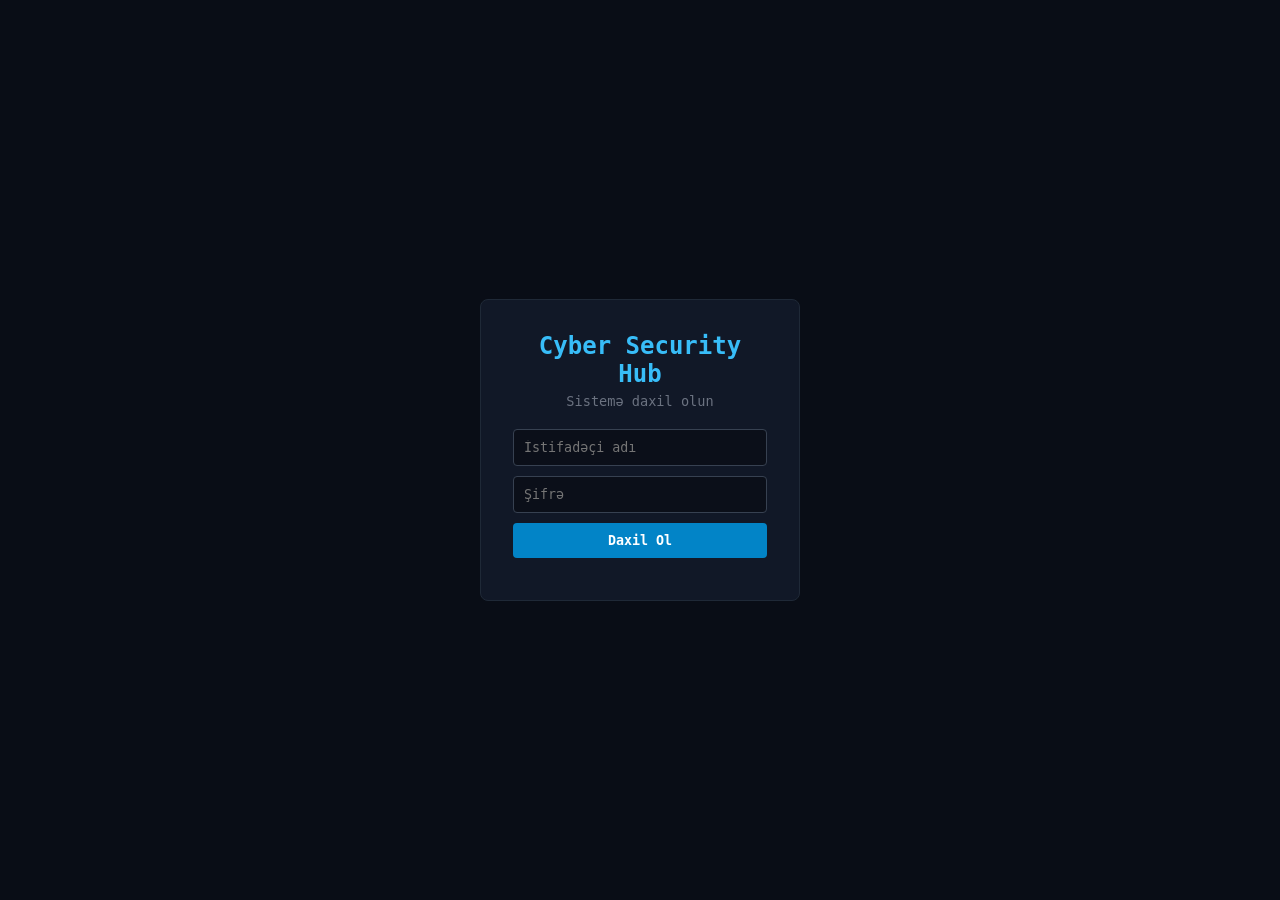
<file: index.html>
<!DOCTYPE html>
<html lang="az">
<head>
    <meta charset="UTF-8">
    <meta name="viewport" content="width=device-width, initial-scale=1.0">
    <title>Rat Cyber Hub - Control Panel</title>
    <link rel="stylesheet" href="style.css">
</head>
<body>

    <!-- LOGİN EKRANI -->
    <div id="login-card" class="card">
        <h2>Cyber Security Hub</h2>
        <p class="subtitle">Sistemə daxil olun</p>
        
        <div class="input-group">
            <input type="text" id="username" placeholder="İstifadəçi adı" autocomplete="off">
        </div>
        <div class="input-group">
            <input type="password" id="password" placeholder="Şifrə">
        </div>
        
        <button type="button" onclick="handleLogin()">Daxil Ol</button>
        <p id="error-msg" class="error"></p>
    </div>

    <!-- MAIN DASHBOARD (PANEL) -->
    <div id="panel-card" class="dashboard hidden">
        
        <!-- SIDEBAR MENYU -->
        <aside class="sidebar">
            <div class="brand">
                <h3>RAT HUB ⚡</h3>
            </div>
            <nav class="menu">
                <button class="menu-btn active" onclick="switchTab('apps')">🛠️ Apps & Encoders</button>
                <button class="menu-btn" onclick="switchTab('calcs')">🧮 Calculators</button>
                <button class="menu-btn" onclick="switchTab('resources')">🌐 Lab & Resources</button>
                <button class="menu-btn" onclick="switchTab('notes')">📝 Target Notes</button>
                
                <a href="app.html" target="_blank" class="terminal-btn">
                    <i class="fas fa-terminal"></i> Web Terminal
                </a>
                
                <a href="recon.html" target="_blank" class="terminal-btn recon-link-btn" style="background: #238636; margin-top: 10px; display: block; text-decoration: none; text-align: center;">
                    <i class="fas fa-radar"></i> Recon Hub
                </a>
                
                <a href="soc.html" target="_blank" class="terminal-btn soc-link-btn" style="background: #1f6feb; margin-top: 10px; display: block; text-decoration: none; text-align: center;">
                    <i class="fas fa-shield-halved"></i> SOC & Log Analyzer
                </a>

                <a href="cheat.html" target="_blank" class="terminal-btn cheat-link-btn" style="background: #a7d000; margin-top: 10px; display: block; text-decoration: none; text-align: center;">
                    <i class="fas fa-book-skull"></i> Security Cheat-Sheet
                </a>

                <a href="crypto.html" target="_blank" class="terminal-btn crypto-link-btn" style="background: #700000; margin-top: 10px; display: block; text-decoration: none; text-align: center;">
                    <i class="fas fa-key"></i> Password & Crypto Hub
                </a>

            </nav>
            <button class="logout-btn" onclick="handleLogout()">Çıxış Et</button>
        </aside>
        


        <!-- MAIN CONTENT AREA -->
        <main class="content">
            
            <!-- TAB 1: APPS & ENCODERS -->
            <section id="tab-apps" class="tab-content active">
                <h2>Apps & Crypto Encoders</h2>
                <div class="tool-box">
                    <h3>Base64 / URL Encoder</h3>
                    <textarea id="encoder-input" placeholder="Mətni bura daxil edin..."></textarea>
                    <div class="btn-group">
                        <button onclick="b64Encode()">Base64 Encode</button>
                        <button onclick="b64Decode()">Base64 Decode</button>
                        <button onclick="urlEncode()">URL Encode</button>
                        <button onclick="urlDecode()">URL Decode</button>
                    </div>
                    <textarea id="encoder-output" readonly placeholder="Nəticə..."></textarea>
                </div>
            </section>

            <!-- TAB 2: CALCULATORS -->
            <section id="tab-calcs" class="tab-content">
                <h2>Network & Subnet Calculators</h2>
                <div class="tool-box">
                    <h3>Subnet CIDR Info</h3>
                    <input type="text" id="cidr-input" placeholder="Nümunə: 192.168.1.1/24">
                    <button onclick="calcSubnet()">Hesabla</button>
                    <div id="calc-result" class="result-area"></div>
                </div>
            </section>

            <!-- TAB 3: LAB & RESOURCES -->
            <section id="tab-resources" class="tab-content">
                <h2>Lab & Resource Hub</h2>
                <div class="grid-links">
                    <a href="https://tryhackme.com" target="_blank" class="hub-card">TryHackMe</a>
                    <a href="https://hackthebox.com" target="_blank" class="hub-card">Hack The Box</a>
                    <a href="https://portswigger.net" target="_blank" class="hub-card">PortSwigger Web Academy</a>
                    <a href="https://gchq.github.io/CyberChef/" target="_blank" class="hub-card">CyberChef Standalone</a>
                </div>
            </section>

            <!-- TAB 4: TARGET NOTES -->
            <section id="tab-notes" class="tab-content">
                <h2>Target Notebook</h2>
                <div class="tool-box">
                    <textarea id="target-notes" placeholder="Hədəf IP-ləri, scan nəticələrini və qeydlərini buraya yazın..."></textarea>
                    <button onclick="saveNotes()">Qeydləri Yadda Saxla</button>
                    <span id="note-saved-msg" style="color: #4ade80; margin-left: 10px;"></span>
                </div>
            </section>

            <!-- TAB 5: RESOURCE & NETWORK MONITOR -->
            <section id="tab-resources" class="tab-content">
                <h2>Resource & Network Monitor</h2>
            
    
                 <!-- NETWORK & IP STATS -->
                <div class="tool-box">
                    <h3>🌐 Network & GeoIP Info</h3>
                    <div id="ip-info" class="result-area">Məlumatlar yüklənir...</div>
                </div>
                
                <!-- LIVE PING / LATENCY CHECKER -->
                <div class="tool-box">
                    <h3>⚡ Live Ping (Latency) Tracker</h3>
                    <div class="ping-grid">
                        <div class="ping-card">
                            <span>Google DNS (8.8.8.8)</span>
                            <strong id="ping-google">-- ms</strong>
                        </div>
                        <div class="ping-card">
                            <span>Cloudflare (1.1.1.1)</span>
                            <strong id="ping-cf">-- ms</strong>
                        </div>
                        <div class="ping-card">
                            <span>TryHackMe</span>
                            <strong id="ping-thm">-- ms</strong>
                        </div>
                    </div>
                    <button onclick="checkAllPings()" style="margin-top: 15px;">Ping-ləri Yenilə</button>
                </div>

                <!-- SYSTEM & BROWSER STATS -->
                <div class="tool-box">
                    <h3>💻 System & Browser Environment</h3>
                    <div id="sys-info" class="result-area"></div>
                </div>
            </section>
            
            <!-- TAB 6: HASH GENERATOR -->
            <div class="tool-box" style="margin-top: 20px;">
                <h3>🔑 SHA-256 Hash Generator</h3>
                <input type="text" id="hash-input" placeholder="Mətni daxil edin..." oninput="generateHash()" style="margin-bottom: 10px;">
                <textarea id="hash-output" readonly placeholder="SHA-256 Hash Nəticəsi..." style="height: 60px;"></textarea>
            </div>

        </main>
    </div>

    <script>
        document.addEventListener("DOMContentLoaded", () => {
            if (localStorage.getItem("rat_session")) {
                showPanel();
                document.getElementById("target-notes").value = localStorage.getItem("rat_notes") || "";
            }
        });

        // 1. Giriş edərkən sessionStorage istifadə et
        function handleLogin() {
            const userField = document.getElementById("username");
            const passField = document.getElementById("password");
            const errorMsg = document.getElementById("error-msg");

            const user = userField.value.trim();
            const pass = passField.value.trim();

            if (user === "rat" && pass === "@@@@stfu@@@@42") {
                // localStorage əvəzinə sessionStorage yazırıq:
                sessionStorage.setItem("rat_session", user);
                showPanel();
                if (errorMsg) errorMsg.innerText = "";
            } else {
                if (errorMsg) errorMsg.innerText = "İstifadəçi adı və ya şifrə səhvdir!";
            }
        }

        // 2. Səhifə açılanda/yenilənəndə sessiyanı təmizlə ki, HƏR DƏFƏ login istəsin
        document.addEventListener("DOMContentLoaded", () => {
            // Səhifə hər dəfə açılanda və ya F5 olunanda sessiyanı silirik:
            sessionStorage.removeItem("rat_session");
    
            // Login kartını göstər, paneli gizlət
            const loginCard = document.getElementById("login-card");
            const panelCard = document.getElementById("panel-card");
            if (loginCard && panelCard) {
                loginCard.classList.remove("hidden");
                panelCard.classList.add("hidden");
            }
        });

        // 3. Çıxış funksiyasını da sessionStorage-ə uyğunlaşdır
        function handleLogout() {
            sessionStorage.removeItem("rat_session");
            location.reload();
        }

        // Paneli Göstərmək Funksiyası
        function showPanel() {
            const loginCard = document.getElementById("login-card");
            const panelCard = document.getElementById("panel-card");

            if (loginCard && panelCard) {
                loginCard.classList.add("hidden");
                panelCard.classList.remove("hidden");
            }
        }

        // Səhifə yüklənəndə sessiyanı yoxla
        document.addEventListener("DOMContentLoaded", () => {
            if (localStorage.getItem("rat_session")) {
                showPanel();
            }
        });

        function handleLogout() {
            localStorage.removeItem("rat_session");
            location.reload();
        }

        function switchTab(tabName) {
            document.querySelectorAll(".tab-content").forEach(el => el.classList.remove("active"));
            document.querySelectorAll(".menu-btn").forEach(el => el.classList.remove("active"));
            
            document.getElementById("tab-" + tabName).classList.add("active");
            event.currentTarget.classList.add("active");
        }

        // ENCODER FUNCTIONS
        function b64Encode() {
            const val = document.getElementById("encoder-input").value;
            document.getElementById("encoder-output").value = btoa(val);
        }
        function b64Decode() {
            try {
                const val = document.getElementById("encoder-input").value;
                document.getElementById("encoder-output").value = atob(val);
            } catch(e) { alert("Xətalı Base64!"); }
        }
        function urlEncode() {
            const val = document.getElementById("encoder-input").value;
            document.getElementById("encoder-output").value = encodeURIComponent(val);
        }
        function urlDecode() {
            const val = document.getElementById("encoder-input").value;
            document.getElementById("encoder-output").value = decodeURIComponent(val);
        }

        // CALCULATOR FUNCTION
        function calcSubnet() {
            const input = document.getElementById("cidr-input").value;
            const res = document.getElementById("calc-result");
            if(input.includes("/")) {
                const parts = input.split("/");
                res.innerHTML = `<p><strong>IP:</strong> ${parts[0]}</p><p><strong>CIDR Prefix:</strong> /${parts[1]}</p>`;
            } else {
                res.innerText = "Zəhmət olmasa CIDR formatında yazın (örn: 192.168.1.1/24)";
            }
        }

        // NOTES FUNCTION
        function saveNotes() {
            const val = document.getElementById("target-notes").value;
            localStorage.setItem("rat_notes", val);
            const msg = document.getElementById("note-saved-msg");
            msg.innerText = "Yadda saxlanıldı!";
            setTimeout(() => msg.innerText = "", 2000);
        }


        // Sənin əvvəldən olan mövcud JavaScript kodların (Login, Tab dəyişmə və s.)
        // IP Məlumatlarını Yüklə
        function loadIPInfo() {
            fetch('https://ipapi.co/json/')
                .then(res => res.json())
                .then(data => {
                    const el = document.getElementById("ip-info");
                    if(el) {
                        el.innerHTML = `
                            <p><strong>Public IP:</strong> <span style="color:#38bdf8">${data.ip || 'Bilinmir'}</span></p>
                            <p><strong>Ölkə / Şəhər:</strong> ${data.country_name || ''} (${data.city || ''})</p>
                            <p><strong>ISP:</strong> ${data.org || 'Bilinmir'}</p>
                        `;
                    }
                })
                .catch(() => {
                    const el = document.getElementById("ip-info");
                    if(el) {
                        el.innerText = "IP məlumatları alına bilmədi (AdBlocker engeli ola bilər).";
                    }
                });
        }

        // Güvenli Ping Ölçüm Fonksiyonu (Tarayıcı Uyumlu)
        function measurePing(url, elementId) {
            const start = performance.now();
            // Cache'i bypass etmek için query parametresi ekliyoruz
            const targetUrl = url + '?t=' + new Date().getTime();
    
            fetch(targetUrl, { mode: 'no-cors', cache: 'no-cache' })
                .then(() => {
                    const duration = Math.round(performance.now() - start);
                    const el = document.getElementById(elementId);
                    if(el) el.innerText = duration + " ms";
                })
                .catch(() => {
                    const el = document.getElementById(elementId);
                    if(el) el.innerText = "Timeout / Error";
                });
        }

        function checkAllPings() {
            // Ham IP yerine HTTPS destekli gerçek endpoint'ler kullanıyoruz:
            measurePing('https://dns.google/resolve', 'ping-google');
            measurePing('https://1.1.1.1/cdn-cgi/trace', 'ping-cf');
            measurePing('https://tryhackme.com/favicon.ico', 'ping-thm');
        }

        function loadSystemInfo() {
            const el = document.getElementById("sys-info");
            if(el) {
                el.innerHTML = `
                    <p><strong>Ekran Ölçüsü:</strong> ${window.screen.width}x${window.screen.height}</p>
                    <p><strong>CPU Nüvə Sayı:</strong> ${navigator.hardwareConcurrency || 'Bilinmir'}</p>
                    <p><strong>RAM Yaddaş:</strong> ${navigator.deviceMemory ? navigator.deviceMemory + ' GB (Təxmini)' : 'Bilinmir'}</p>
                `;
            }
        }

        // Sayfa yüklendiğinde hepsini başlat
        window.addEventListener("DOMContentLoaded", () => {
            loadIPInfo();
            checkAllPings();
            loadSystemInfo();
        });


    </script>
    <script src="script.js"></script>
</body>
</html>
</file>
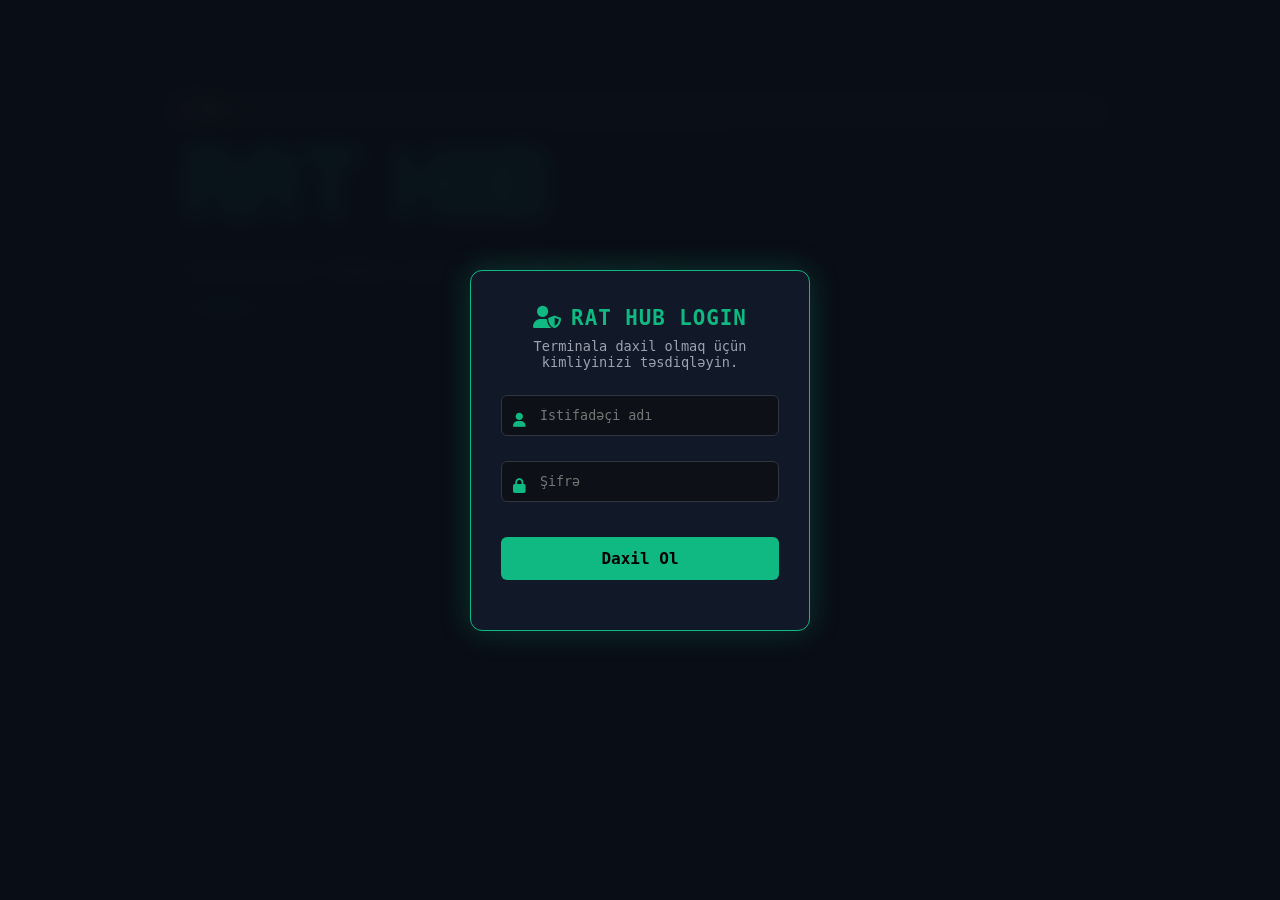
<file: app.html>
<!DOCTYPE html>
<html lang="az">
<head>
    <meta charset="UTF-8">
    <meta name="viewport" content="width=device-width, initial-scale=1.0">
    <title>RAT HUB - Web Terminal</title>
    <link rel="stylesheet" href="https://cdnjs.cloudflare.com/ajax/libs/font-awesome/6.4.0/css/all.min.css">
    <link rel="stylesheet" href="style.css">
</head>
<body class="terminal-body-page">

    <!-- LOGIN MODAL -->
    <div id="login-modal" class="login-overlay">
        <div class="login-box">
            <div class="login-header">
                <i class="fas fa-user-shield"></i>
                <h2>RAT HUB LOGIN</h2>
            </div>
            <p>Terminala daxil olmaq üçün kimliyinizi təsdiqləyin.</p>
            <div class="input-group">
                <i class="fas fa-user"></i>
                <input type="text" id="login-username" placeholder="İstifadəçi adı" autocomplete="off">
            </div>
            <div class="input-group">
                <i class="fas fa-lock"></i>
                <input type="password" id="login-password" placeholder="Şifrə">
            </div>
            <button type="button" id="login-btn" onclick="handleLogin()">Daxil Ol</button>
            <p id="login-error" class="error-msg"></p>
        </div>
    </div>

    <!-- TERMINAL PƏNCƏRƏSİ -->
    <div id="terminal-container" class="terminal-window">
        <div class="terminal-header">
            <div class="window-buttons">
                <span class="btn close"></span>
                <span class="btn minimize"></span>
                <span class="btn maximize"></span>
            </div>
            <div class="window-title">rat@cyber-hub:~ (bash)</div>
        </div>

        <div id="terminal-body" class="terminal-content">
            <pre class="ascii-art">
██████╗  █████╗ ████████╗    ██╗  ██╗██╗██╗██████╗ 
██╔══██╗██╔══██╗╚══██╔══╝    ██║  ██║██║██║██╔══██╗
██████╔╝███████║   ██║       ███████║██║██║██████╔╝
██╔══██╗██╔══██║   ██║       ██╔══██║██║██║██╔══██╗
██║  ██║██║  ██║   ██║       ██║  ██║██║██║██████╔╝
╚═╝  ╚═╝╚═╝  ╚═╝   ╚═╝       ╚═╝  ╚═╝╚═╝╚═╝╚═════╝ 
            </pre>
            <p class="welcome-msg">Xoş gəlmisiniz! Köməkçi əmrlər üçün <span class="highlight">'help'</span> daxil edin.</p>
            
            <div id="output-history"></div>

            <div class="input-line">
                <span class="prompt">rat@hub:<span class="prompt-path">~</span>$</span>
                <input type="text" id="cli-input" autofocus autocomplete="off" spellcheck="false">
            </div>
        </div>
    </div>

    <script src="script.js"></script>
</body>
</html>
</file>
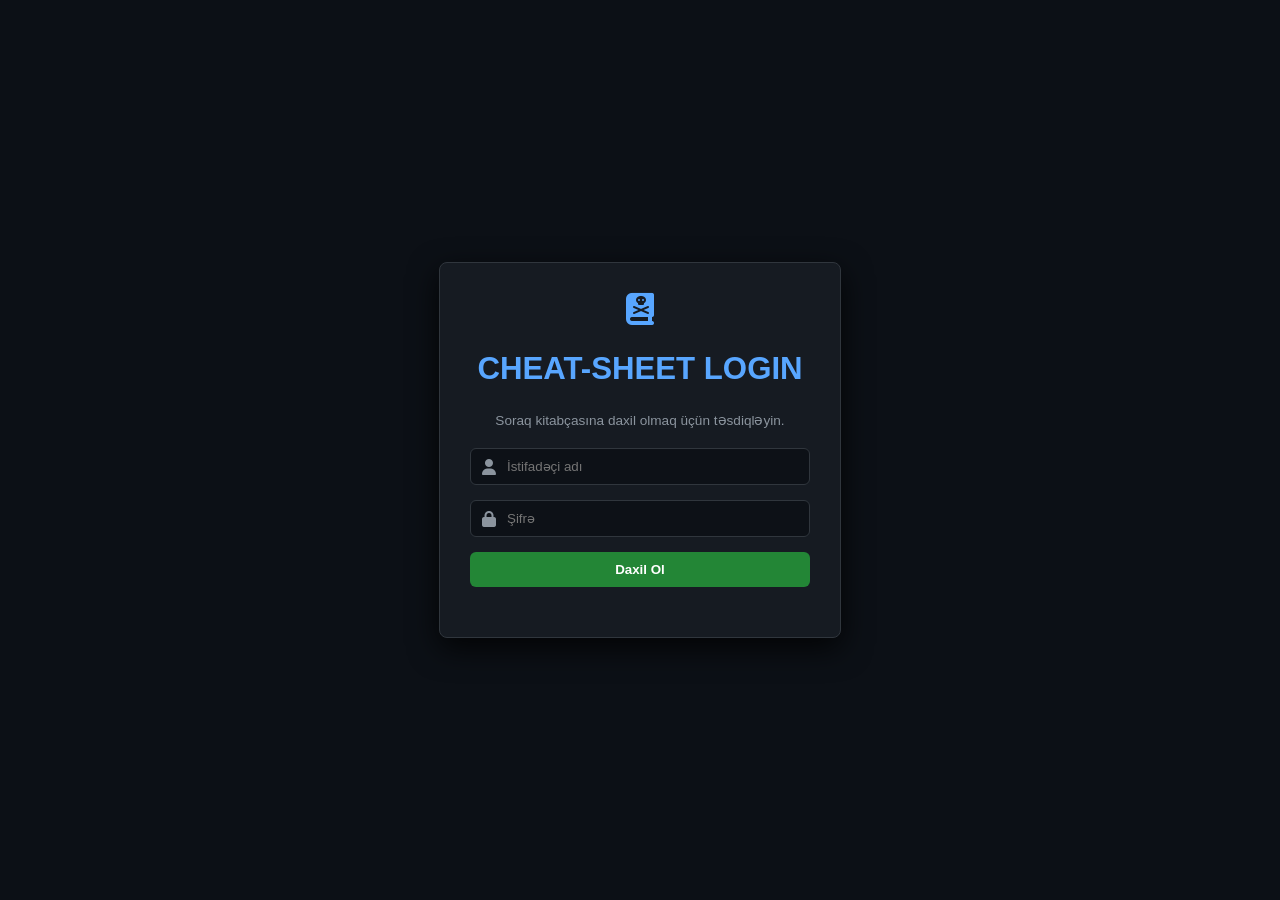
<file: cheat.html>
<!DOCTYPE html>
<html lang="az">
<head>
    <meta charset="UTF-8">
    <meta name="viewport" content="width=device-width, initial-scale=1.0">
    <title>RAT HUB - Security Cheat-Sheet & Reference</title>
    <link rel="stylesheet" href="https://cdnjs.cloudflare.com/ajax/libs/font-awesome/6.4.0/css/all.min.css">
    <link rel="stylesheet" href="cheat.css">
</head>
<body class="cheat-body">

    <!-- LOGIN MODAL -->
    <div id="cheat-login-modal" class="cheat-login-overlay">
        <div class="cheat-login-box">
            <div class="cheat-login-header">
                <i class="fas fa-book-skull"></i>
                <h2>CHEAT-SHEET LOGIN</h2>
            </div>
            <p>Soraq kitabçasına daxil olmaq üçün təsdiqləyin.</p>
            
            <form onsubmit="handleCheatLogin(event)">
                <div class="input-group">
                    <i class="fas fa-user"></i>
                    <input type="text" id="cheat-login-username" placeholder="İstifadəçi adı" autocomplete="off" required>
                </div>
                <div class="input-group">
                    <i class="fas fa-lock"></i>
                    <input type="password" id="cheat-login-password" placeholder="Şifrə" required>
                </div>
                <button type="submit" id="cheat-login-btn">Daxil Ol</button>
            </form>

            <p id="cheat-login-error" class="error-msg"></p>
        </div>
    </div>

    <!-- MAIN DASHBOARD -->
    <div id="cheat-dashboard" class="cheat-container hidden">
        
        <!-- HEADER -->
        <header class="cheat-header">
            <div class="header-title">
                <i class="fas fa-terminal"></i>
                <span>Security Command & Payload Reference</span>
            </div>
            <div class="search-box">
                <i class="fas fa-search"></i>
                <input type="text" id="cheat-search" placeholder="Komanda və ya sintaksis axtar..." onkeyup="filterCheats()">
            </div>
        </header>

        <!-- CONTENT GRID -->
        <main class="cheat-grid" id="cheat-cards-grid">
            
            <!-- CARD 1: TTY Shell Upgrade -->
            <div class="cheat-card" data-category="tty">
                <h3><i class="fas fa-desktop"></i> TTY Shell Upgrade (Stabilizasiya)</h3>
                <p>Netcat üzərindən gələn sadə shell-i tam interaktiv TTY shell-ə çevirmək üçün:</p>
                <div class="code-box">
                    <code>python3 -c 'import pty; pty.spawn("/bin/bash")'</code>
                    <button class="copy-btn" onclick="copyCode(this)"><i class="fas fa-copy"></i></button>
                </div>
                <div class="code-box">
                    <code>export TERM=xterm && stty raw -echo; fg</code>
                    <button class="copy-btn" onclick="copyCode(this)"><i class="fas fa-copy"></i></button>
                </div>
            </div>

            <!-- CARD 2: File Transfer (Python HTTP) -->
            <div class="cheat-card" data-category="transfer">
                <h3><i class="fas fa-file-arrow-down"></i> Quick File Transfer (Hədəfə Fayl Atmaq)</h3>
                <p>Yerli maşında HTTP server açmaq:</p>
                <div class="code-box">
                    <code>python3 -m http.server 80</code>
                    <button class="copy-btn" onclick="copyCode(this)"><i class="fas fa-copy"></i></button>
                </div>
                <p>Hədəf maşından faylı çəkmək (Wget / Curl):</p>
                <div class="code-box">
                    <code>wget http://<span class="hl">IP</span>/file.txt VƏ YA curl -O http://<span class="hl">IP</span>/file.txt</code>
                    <button class="copy-btn" onclick="copyCode(this)"><i class="fas fa-copy"></i></button>
                </div>
            </div>

            <!-- CARD 3: Linux Privilege Escalation Basics -->
            <div class="cheat-card" data-category="privesc">
                <h3><i class="fas fa-user-shield"></i> Linux PrivEsc (Sual / Yoxlama)</h3>
                <p>Sudo hüquqlarını yoxlamaq:</p>
                <div class="code-box">
                    <code>sudo -l</code>
                    <button class="copy-btn" onclick="copyCode(this)"><i class="fas fa-copy"></i></button>
                </div>
                <p>SUID icazəsi olan faylları tapmaq:</p>
                <div class="code-box">
                    <code>find / -perm -4000 2>/dev/null</code>
                    <button class="copy-btn" onclick="copyCode(this)"><i class="fas fa-copy"></i></button>
                </div>
            </div>

            <!-- CARD 4: Port Forwarding & Tunneling -->
            <div class="cheat-card" data-category="network">
                <h3><i class="fas fa-network-wired"></i> Port Forwarding (SSH Tunnel)</h3>
                <p>Uzaq şəbəkə portunu yerli porta yönləndirmək:</p>
                <div class="code-box">
                    <code>ssh -L <span class="hl">local_port</span>:target_ip:target_port user@<span class="hl">gateway_ip</span></code>
                    <button class="copy-btn" onclick="copyCode(this)"><i class="fas fa-copy"></i></button>
                </div>
            </div>

            <!-- CARD 5: Base64 Encoding / Decoding -->
            <div class="cheat-card" data-category="encoding">
                <h3><i class="fas fa-code"></i> Base64 Encodings (Terminal)</h3>
                <p>Mətni Base64-ə çevirmək:</p>
                <div class="code-box">
                    <code>echo -n "text" | base64</code>
                    <button class="copy-btn" onclick="copyCode(this)"><i class="fas fa-copy"></i></button>
                </div>
                <p>Base64 şifrəsini açmaq:</p>
                <div class="code-box">
                    <code>echo "dGV4dA==" | base64 -d</code>
                    <button class="copy-btn" onclick="copyCode(this)"><i class="fas fa-copy"></i></button>
                </div>
            </div>

            <!-- CARD 6: Netcat Listener -->
            <div class="cheat-card" data-category="listener">
                <h3><i class="fas fa-satellite-dish"></i> Netcat Listener (Bağlantı Qəbulu)</h3>
                <p>Port dinləməyə başlamaq:</p>
                <div class="code-box">
                    <code>nc -lvnp 4444</code>
                    <button class="copy-btn" onclick="copyCode(this)"><i class="fas fa-copy"></i></button>
                </div>
            </div>

        </main>
    </div>

    <script src="cheat.js"></script>
</body>
</html>
</file>
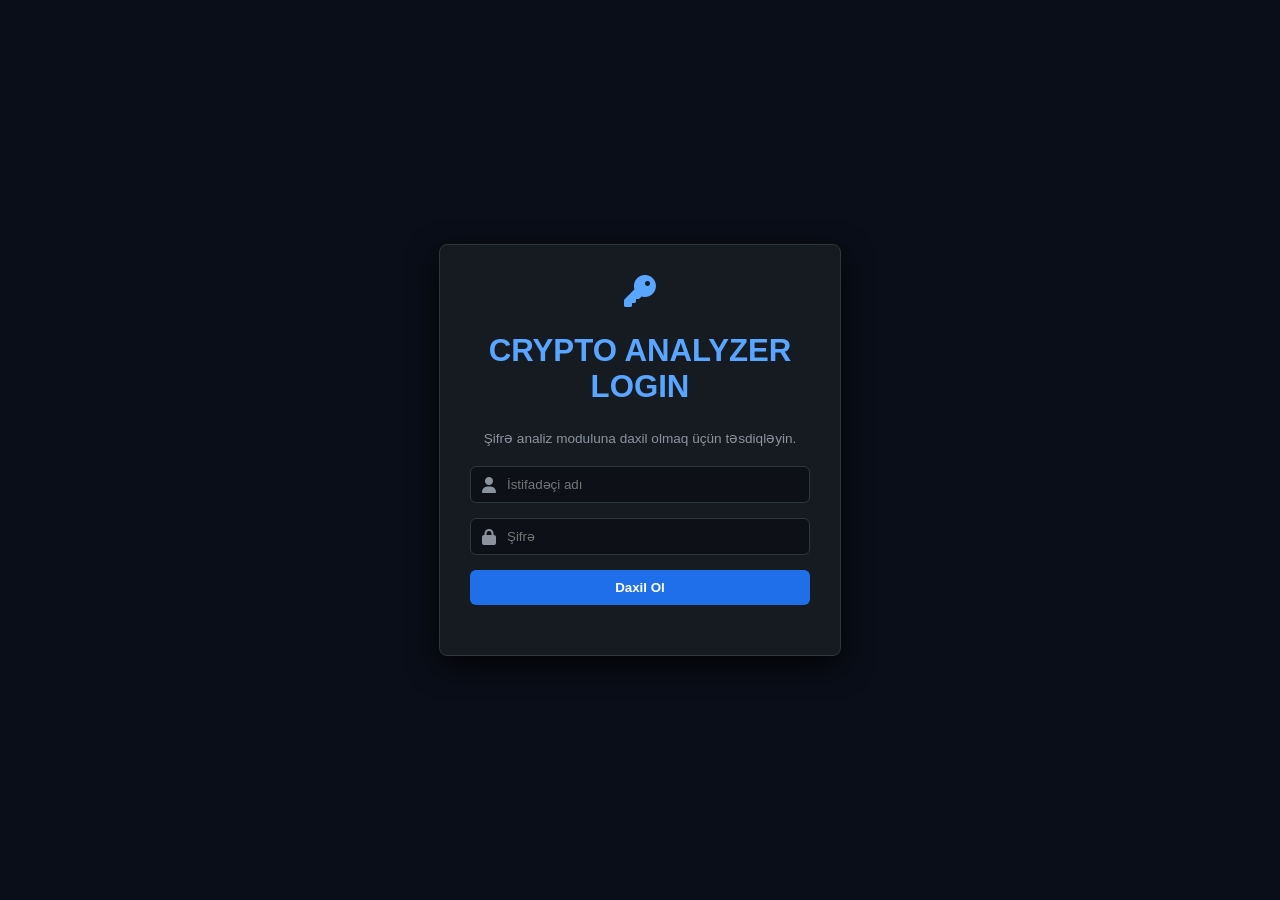
<file: crypto.html>
<!DOCTYPE html>
<html lang="az">
<head>
    <meta charset="UTF-8">
    <meta name="viewport" content="width=device-width, initial-scale=1.0">
    <title>RAT HUB - Password Entropy & Brute-Force Simulator</title>
    <link rel="stylesheet" href="https://cdnjs.cloudflare.com/ajax/libs/font-awesome/6.4.0/css/all.min.css">
    <link rel="stylesheet" href="crypto.css">
</head>
<body class="crypto-body">

    <!-- LOGIN MODAL -->
    <div id="crypto-login-modal" class="crypto-login-overlay">
        <div class="crypto-login-box">
            <div class="crypto-login-header">
                <i class="fas fa-key"></i>
                <h2>CRYPTO ANALYZER LOGIN</h2>
            </div>
            <p>Şifrə analiz moduluna daxil olmaq üçün təsdiqləyin.</p>
            
            <form onsubmit="handleCryptoLogin(event)">
                <div class="input-group">
                    <i class="fas fa-user"></i>
                    <input type="text" id="crypto-login-username" placeholder="İstifadəçi adı" autocomplete="off" required>
                </div>
                <div class="input-group">
                    <i class="fas fa-lock"></i>
                    <input type="password" id="crypto-login-password" placeholder="Şifrə" required>
                </div>
                <button type="submit" id="crypto-login-btn">Daxil Ol</button>
            </form>

            <p id="crypto-login-error" class="error-msg"></p>
        </div>
    </div>

    <!-- MAIN DASHBOARD -->
    <div id="crypto-dashboard" class="crypto-container hidden">
        
        <!-- HEADER -->
        <header class="crypto-header">
            <div class="header-title">
                <i class="fas fa-shield-keyhole"></i>
                <span>Password Entropy & Brute-Force Speed Simulator</span>
            </div>
        </header>

        <!-- MAIN GRID -->
        <main class="crypto-grid">
            
            <!-- LEFT PANEL: INPUT & METRICS -->
            <section class="crypto-card input-card">
                <h3><i class="fas fa-terminal"></i> Target Password Input</h3>
                
                <div class="crypto-input-group">
                    <label for="password-input">Analiz ediləcək şifrəni daxil edin:</label>
                    <div class="password-wrapper">
                        <input type="text" id="password-input" placeholder="Məsələn: P@ssw0rd123!..." oninput="analyzePassword()">
                        <button type="button" class="gen-pass-btn" onclick="generateStrongPassword()" title="Güclü şifrə yarat">
                            <i class="fas fa-wand-magic-sparkles"></i>
                        </button>
                    </div>
                </div>

                <div class="metrics-box">
                    <div class="metric-item">
                        <span class="m-label">Simvol Sayı:</span>
                        <span class="m-val" id="stat-length">0</span>
                    </div>
                    <div class="metric-item">
                        <span class="m-label">Şəffaflıq / Entropiya:</span>
                        <span class="m-val" id="stat-entropy">0 bits</span>
                    </div>
                    <div class="metric-item">
                        <span class="m-label">Təhlükəsizlik Səviyyəsi:</span>
                        <span class="m-val" id="stat-strength">-</span>
                    </div>
                </div>
            </section>

            <!-- RIGHT PANEL: BRUTE-FORCE TIME ESTIMATION -->
            <section class="crypto-card results-card">
                <h3><i class="fas fa-microchip"></i> Hardware Brute-Force Time Estimation</h3>
                
                <div class="hardware-list">
                    <div class="hw-item">
                        <div class="hw-info">
                            <i class="fas fa-server"></i>
                            <span>Standart CPU (Single Core - 10H/s)</span>
                        </div>
                        <div class="hw-time" id="time-cpu">-</div>
                    </div>
                    
                    <div class="hw-item">
                        <div class="hw-info">
                            <i class="fas fa-desktop"></i>
                            <span>Güclü Oyun PC (1x RTX 4090 - 100GH/s)</span>
                        </div>
                        <div class="hw-time" id="time-gpu">-</div>
                    </div>

                    <div class="hw-item">
                        <div class="hw-info">
                            <i class="fas fa-network-wired"></i>
                            <span>Enterprise GPU Rig (8x RTX 4090 - 800GH/s)</span>
                        </div>
                        <div class="hw-time" id="time-rig">-</div>
                    </div>

                    <div class="hw-item">
                        <div class="hw-info">
                            <i class="fas fa-cloud"></i>
                            <span>Cloud Cluster (Hashcat Cloud - 10TH/s)</span>
                        </div>
                        <div class="hw-time" id="time-cloud">-</div>
                    </div>
                </div>
            </section>

        </main>
    </div>

    <script src="crypto.js"></script>
</body>
</html>
</file>
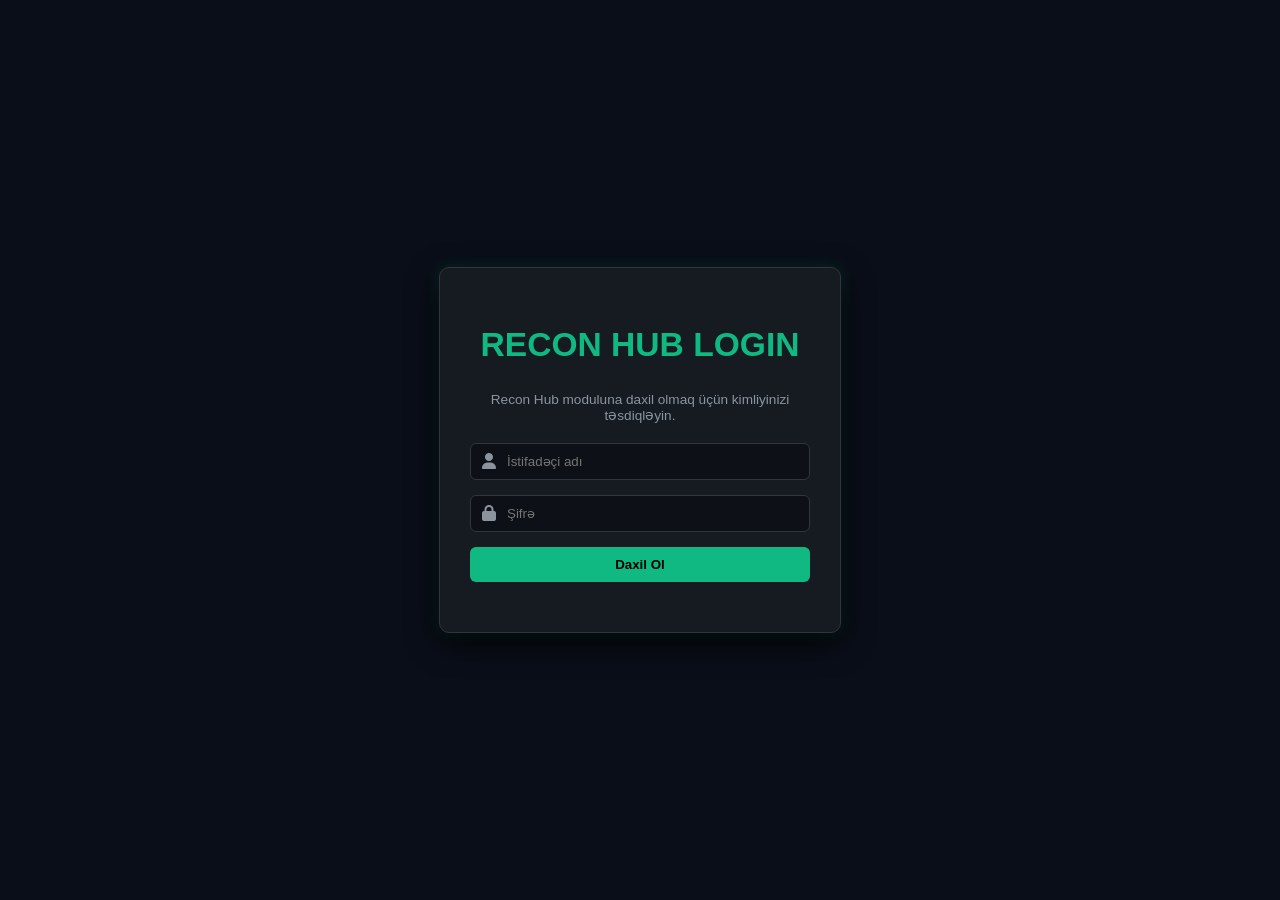
<file: recon.html>
<!DOCTYPE html>
<html lang="az">
<head>
    <meta charset="UTF-8">
    <meta name="viewport" content="width=device-width, initial-scale=1.0">
    <title>RAT HUB - Passive Recon Hub</title>
    <link rel="stylesheet" href="https://cdnjs.cloudflare.com/ajax/libs/font-awesome/6.4.0/css/all.min.css">
    <link rel="stylesheet" href="recon.css">
</head>
<body class="recon-body">

    <!-- RECON LOGIN MODAL -->
    <div id="recon-login-modal" class="recon-login-overlay">
        <div class="recon-login-box">
            <div class="recon-login-header">
                <i class="fas fa-radar"></i>
                <h2>RECON HUB LOGIN</h2>
            </div>
            <p>Recon Hub moduluna daxil olmaq üçün kimliyinizi təsdiqləyin.</p>
            
            <form onsubmit="handleReconLogin(event)">
                <div class="input-group">
                    <i class="fas fa-user"></i>
                    <input type="text" id="recon-login-username" placeholder="İstifadəçi adı" autocomplete="off" required>
                </div>
                <div class="input-group">
                    <i class="fas fa-lock"></i>
                    <input type="password" id="recon-login-password" placeholder="Şifrə" required>
                </div>
                <button type="submit" id="recon-login-btn">Daxil Ol</button>
            </form>

            <p id="recon-login-error" class="error-msg"></p>
        </div>
    </div>

    <!-- MAIN RECON DASHBOARD -->
    <div id="recon-dashboard" class="recon-container hidden">
        
        <!-- HEADER -->
        <header class="recon-header">
            <div class="header-title">
                <i class="fas fa-radar"></i>
                <span>Passive DNS & Domain Recon Hub</span>
            </div>
            <div class="header-status">
                <span class="status-indicator online"></span>
                <span class="status-text">SYSTEM ONLINE</span>
            </div>
        </header>

        <!-- MAIN LAYOUT -->
        <main class="recon-main-grid">
            
            <!-- LEFT PANEL: TARGET INPUT -->
            <section class="recon-card controls-card">
                <h3><i class="fas fa-crosshairs"></i> Target Domain Input</h3>
                
                <form id="recon-scan-form" onsubmit="startReconScan(event)">
                    <div class="recon-input-group">
                        <label for="recon-target-input">Target Domain:</label>
                        <input type="text" id="recon-target-input" placeholder="example.com" required autocomplete="off">
                    </div>

                    <button type="submit" id="start-scan-btn" class="scan-btn">
                        <i class="fas fa-search"></i> DNS Rekordlarını Çıxar
                    </button>
                </form>
            </section>

            <!-- RIGHT PANEL: LIVE LOG -->
            <section class="recon-card log-card">
                <h3><i class="fas fa-terminal"></i> Live Execution Log</h3>
                <div id="recon-console-output" class="recon-console">
                    <div class="log-line info">[SYS] Passive Recon hazır vəziyyətdədir. Domen daxil edin...</div>
                </div>
            </section>

            <!-- BOTTOM PANEL: REAL RESULTS -->
            <section class="recon-card results-card">
                <h3><i class="fas fa-network-wired"></i> Real DNS Intelligence</h3>
                
                <div class="results-grid">
                    <div class="res-box">
                        <h4><i class="fas fa-server"></i> IP Addresses (A Records)</h4>
                        <div id="res-a-records" class="res-content">Hələ sorğu edilməyib.</div>
                    </div>
                    <div class="res-box">
                        <h4><i class="fas fa-globe"></i> Name Servers (NS Records)</h4>
                        <div id="res-ns-records" class="res-content">Hələ sorğu edilməyib.</div>
                    </div>
                    <div class="res-box">
                        <h4><i class="fas fa-envelope"></i> Mail Servers (MX Records)</h4>
                        <div id="res-mx-records" class="res-content">Hələ sorğu edilməyib.</div>
                    </div>
                </div>
            </section>

        </main>
    </div>

    <script src="recon.js"></script>
</body>
</html>
</file>
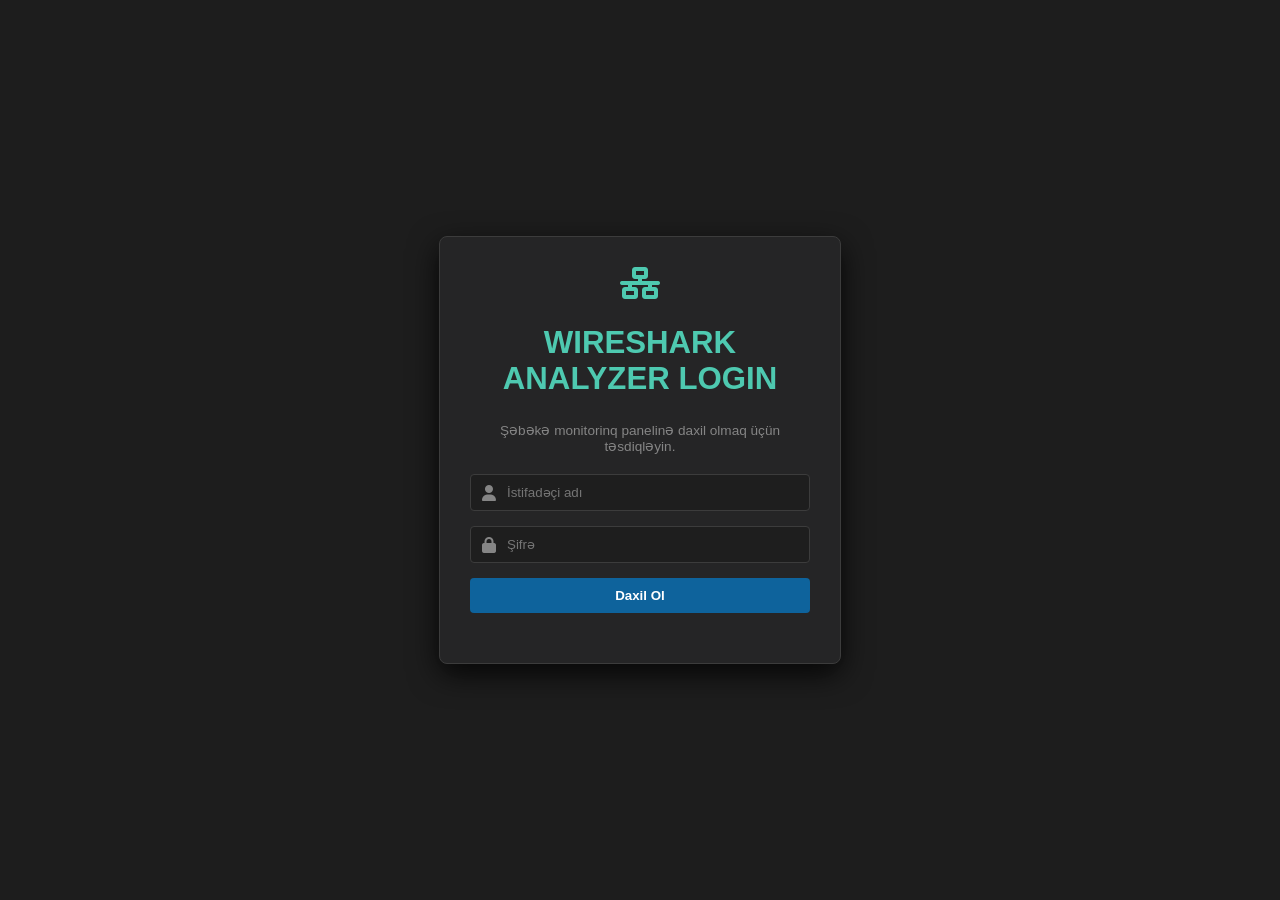
<file: soc.html>
<!DOCTYPE html>
<html lang="az">
<head>
    <meta charset="UTF-8">
    <meta name="viewport" content="width=device-width, initial-scale=1.0">
    <title>RAT HUB - Wireshark Network Analyzer</title>
    <link rel="stylesheet" href="https://cdnjs.cloudflare.com/ajax/libs/font-awesome/6.4.0/css/all.min.css">
    <link rel="stylesheet" href="soc.css">
</head>
<body class="soc-body">

    <!-- SOC LOGIN MODAL -->
    <div id="soc-login-modal" class="soc-login-overlay">
        <div class="soc-login-box">
            <div class="soc-login-header">
                <i class="fas fa-network-wired"></i>
                <h2>WIRESHARK ANALYZER LOGIN</h2>
            </div>
            <p>Şəbəkə monitorinq panelinə daxil olmaq üçün təsdiqləyin.</p>
            
            <form onsubmit="handleSocLogin(event)">
                <div class="input-group">
                    <i class="fas fa-user"></i>
                    <input type="text" id="soc-login-username" placeholder="İstifadəçi adı" autocomplete="off" required>
                </div>
                <div class="input-group">
                    <i class="fas fa-lock"></i>
                    <input type="password" id="soc-login-password" placeholder="Şifrə" required>
                </div>
                <button type="submit" id="soc-login-btn">Daxil Ol</button>
            </form>

            <p id="soc-login-error" class="error-msg"></p>
        </div>
    </div>

    <!-- MAIN DASHBOARD -->
    <div id="soc-dashboard" class="soc-container hidden">
        
        <!-- HEADER -->
        <header class="soc-header">
            <div class="header-title">
                <i class="fas fa-ethernet"></i>
                <span>Live Network Interface Analyzer (Wireshark Style)</span>
            </div>
            <div class="header-controls">
                <button id="toggle-stream-btn" class="ctrl-btn pause" onclick="toggleStream()">
                    <i class="fas fa-pause"></i> Pauza
                </button>
                <button class="ctrl-btn clear" onclick="clearPackets()">
                    <i class="fas fa-trash"></i> Təmizlə
                </button>
            </div>
        </header>

        <!-- PACKET FILTER BAR -->
        <div class="filter-bar">
            <i class="fas fa-filter"></i>
            <input type="text" id="packet-filter" placeholder="Filter (məs: tcp, http, 192.168...)" onkeyup="filterPackets()">
        </div>

        <!-- WIRESHARK PACKET TABLE -->
        <div class="packet-table-container">
            <table class="packet-table">
                <thead>
                    <tr>
                        <th>No.</th>
                        <th>Time</th>
                        <th>Source IP</th>
                        <th>Destination IP</th>
                        <th>Protocol</th>
                        <th>Length</th>
                        <th>Info / Payload</th>
                    </tr>
                </thead>
                <tbody id="packet-table-body">
                    <!-- Paketlər buraya dinamik axacaq -->
                </tbody>
            </table>
        </div>

        <!-- PACKET DETAILS PANEL (BOTTOM) -->
        <div class="packet-details-panel">
            <h4><i class="fas fa-info-circle"></i> Packet Byte Details</h4>
            <div id="packet-details-content" class="details-content">
                Detallara baxmaq üçün yuxarıdakı cədvəldən hər hansı bir paketi seçin.
            </div>
        </div>

    </div>

    <script src="soc.js"></script>
</body>
</html>
</file>
<file: style.css>
* { box-sizing: border-box; margin: 0; padding: 0; font-family: 'Segoe UI', monospace, sans-serif; }
body { background: #090d16; color: #e2e8f0; min-height: 100vh; display: flex; justify-content: center; align-items: center; }

.hidden { display: none !important; }

/* LOGIN CARD */
.card { background: #111827; padding: 2rem; border-radius: 8px; border: 1px solid #1f2937; width: 320px; text-align: center; }
.card h2 { color: #38bdf8; margin-bottom: 5px; }
.subtitle { color: #6b7280; font-size: 0.85rem; margin-bottom: 20px; }
.input-group input { width: 100%; padding: 10px; margin-bottom: 10px; background: #0b0f19; border: 1px solid #374151; color: #fff; border-radius: 4px; }
button { width: 100%; padding: 10px; background: #0284c7; color: white; border: none; border-radius: 4px; font-weight: bold; cursor: pointer; }
button:hover { background: #0369a1; }
.error { color: #f87171; font-size: 0.8rem; margin-top: 10px; }

/* DASHBOARD LAYOUT */
.dashboard { display: flex; width: 100vw; height: 100vh; background: #0b0f19; }

/* SIDEBAR */
.sidebar { width: 240px; background: #111827; border-right: 1px solid #1f2937; display: flex; flex-direction: column; padding: 20px; }
.brand h3 { color: #38bdf8; margin-bottom: 30px; letter-spacing: 1px; }
.menu { display: flex; flex-direction: column; gap: 8px; flex: 1; }
.menu-btn { background: transparent; color: #9ca3af; border: none; padding: 12px; text-align: left; border-radius: 6px; font-size: 0.9rem; transition: 0.2s; }
.menu-btn:hover, .menu-btn.active { background: #1f2937; color: #38bdf8; font-weight: bold; }
.logout-btn { background: #dc2626; color: white; margin-top: auto; }
.logout-btn:hover { background: #b91c1c; }

/* CONTENT */
.content { flex: 1; padding: 30px; overflow-y: auto; }
.tab-content { display: none; }
.tab-content.active { display: block; }
.tab-content h2 { color: #38bdf8; margin-bottom: 20px; border-bottom: 1px solid #1f2937; padding-bottom: 10px; }

/* TOOLBOX & COMPONENTS */
.tool-box { background: #111827; padding: 20px; border-radius: 8px; border: 1px solid #1f2937; margin-bottom: 20px; }
.tool-box h3 { font-size: 1rem; color: #9ca3af; margin-bottom: 12px; }
textarea { width: 100%; height: 100px; background: #090d16; border: 1px solid #374151; color: #4ade80; padding: 10px; border-radius: 4px; margin-bottom: 10px; font-family: monospace; }
#target-notes { height: 250px; }
.btn-group { display: flex; gap: 10px; margin-bottom: 10px; }
.btn-group button { width: auto; font-size: 0.8rem; background: #374151; }
.btn-group button:hover { background: #4b5563; }
.result-area { margin-top: 15px; padding: 10px; background: #090d16; border-radius: 4px; border: 1px dashed #374151; }

/* GRID LINKS */
.grid-links { display: grid; grid-template-columns: repeat(auto-fill, minmax(180px, 1fr)); gap: 15px; }
.hub-card { background: #111827; border: 1px solid #1f2937; padding: 20px; text-align: center; color: #38bdf8; text-decoration: none; border-radius: 8px; font-weight: bold; transition: 0.2s; }
.hub-card:hover { border-color: #38bdf8; background: #1f2937; transform: translateY(-2px); }



.terminal-btn {
    display: flex;
    align-items: center;
    gap: 10px;
    padding: 10px 15px;
    background: #10b981;
    color: #000;
    font-weight: bold;
    text-decoration: none;
    border-radius: 6px;
    margin-top: 10px;
    transition: 0.2s;
}

.terminal-btn:hover {
    background: #059669;
    color: #fff;
}

.login-overlay {
    position: fixed;
    top: 0; left: 0;
    width: 100%; height: 100%;
    background: rgba(10, 14, 23, 0.95);
    backdrop-filter: blur(8px);
    display: flex;
    justify-content: center;
    align-items: center;
    z-index: 9999;
}

.login-box {
    background: #111827;
    border: 1px solid #10b981;
    padding: 30px;
    border-radius: 8px;
    text-align: center;
    box-shadow: 0 0 20px rgba(16, 185, 129, 0.2);
    width: 320px;
}

.login-box h2 {
    color: #10b981;
    font-family: 'Fira Code', monospace;
    margin-bottom: 10px;
    font-size: 1.2rem;
}

.login-box p {
    color: #9ca3af;
    font-size: 0.85rem;
    margin-bottom: 20px;
}

.login-box .input-group {
    margin-bottom: 15px;
}

.login-box input {
    width: 100%;
    padding: 10px;
    background: #0d1117;
    border: 1px solid #30363d;
    color: #00ff66;
    border-radius: 4px;
    outline: none;
    font-family: 'Fira Code', monospace;
}

.login-box input:focus {
    border-color: #10b981;
}

.login-box button {
    width: 100%;
    padding: 10px;
    background: #10b981;
    color: #000;
    font-weight: bold;
    border: none;
    border-radius: 4px;
    cursor: pointer;
    transition: 0.2s;
}

.login-box button:hover {
    background: #059669;
}

.error-msg {
    color: #ef4444 !important;
    margin-top: 10px;
    font-size: 0.8rem !important;
}

/* LOGIN MODAL OVERLAY */
.login-overlay {
    position: fixed !important;
    top: 0 !important;
    left: 0 !important;
    width: 100vw !important;
    height: 100vh !important;
    background: rgba(10, 14, 23, 0.95) !important;
    backdrop-filter: blur(8px);
    display: flex !important;
    justify-content: center !important;
    align-items: center !important;
    z-index: 99999 !important;
}

.login-box {
    background: #111827;
    border: 1px solid #10b981;
    padding: 30px;
    border-radius: 8px;
    text-align: center;
    box-shadow: 0 0 25px rgba(16, 185, 129, 0.3);
    width: 320px;
}

.login-box h2 {
    color: #10b981;
    font-family: 'Fira Code', monospace;
    margin-bottom: 10px;
    font-size: 1.2rem;
}

.login-box p {
    color: #9ca3af;
    font-size: 0.85rem;
    margin-bottom: 20px;
}

.login-box .input-group {
    margin-bottom: 15px;
}

.login-box input {
    width: 100%;
    padding: 10px;
    background: #0d1117;
    border: 1px solid #30363d;
    color: #00ff66;
    border-radius: 4px;
    outline: none;
    font-family: 'Fira Code', monospace;
    box-sizing: border-box;
}

.login-box input:focus {
    border-color: #10b981;
}

.login-box button {
    width: 100%;
    padding: 10px;
    background: #10b981;
    color: #000;
    font-weight: bold;
    border: none;
    border-radius: 4px;
    cursor: pointer;
    transition: 0.2s;
}

.login-box button:hover {
    background: #059669;
    color: #fff;
}

.error-msg {
    color: #ef4444 !important;
    margin-top: 10px;
    font-size: 0.8rem !important;
}

/* ==========================================
   LOGIN MODAL STİLLƏRİ (FULL OVERLAY)
   ========================================== */
.terminal-body-page {
    background-color: #0b0f19;
    margin: 0;
    padding: 0;
    font-family: 'Fira Code', monospace, sans-serif;
    display: flex;
    justify-content: center;
    align-items: center;
    min-height: 100vh;
}

.login-overlay {
    position: fixed;
    top: 0;
    left: 0;
    width: 100vw;
    height: 100vh;
    background: rgba(11, 15, 25, 0.96);
    backdrop-filter: blur(10px);
    display: flex; /* !important SİLİNDİ */
    justify-content: center;
    align-items: center;
    z-index: 999999;
}

/* Modalı gizlətmək üçün təmiz CSS qaydası */
.login-overlay.hidden {
    display: none !important;
}

.login-box {
    background: #111827;
    border: 1px solid #10b981;
    padding: 35px 30px;
    border-radius: 12px;
    text-align: center;
    box-shadow: 0 0 30px rgba(16, 185, 129, 0.25);
    width: 340px;
    box-sizing: border-box;
}

.login-header {
    display: flex;
    align-items: center;
    justify-content: center;
    gap: 10px;
    color: #10b981;
    margin-bottom: 8px;
}

.login-header i {
    font-size: 1.4rem;
}

.login-header h2 {
    margin: 0;
    font-size: 1.3rem;
    letter-spacing: 1px;
}

.login-box p {
    color: #9ca3af;
    font-size: 0.85rem;
    margin-bottom: 25px;
}

.login-box .input-group {
    position: relative;
    margin-bottom: 15px;
}

.login-box .input-group i {
    position: absolute;
    left: 12px;
    top: 50%;
    transform: translateY(-50%);
    color: #10b981;
    font-size: 0.9rem;
}

.login-box input {
    width: 100%;
    padding: 12px 12px 12px 38px;
    background: #0d1117;
    border: 1px solid #30363d;
    color: #00ff66;
    border-radius: 6px;
    outline: none;
    font-family: inherit;
    box-sizing: border-box;
    transition: 0.2s;
}

.login-box input:focus {
    border-color: #10b981;
    box-shadow: 0 0 8px rgba(16, 185, 129, 0.4);
}

.login-box button {
    width: 100%;
    padding: 12px;
    background: #10b981;
    color: #000;
    font-weight: bold;
    border: none;
    border-radius: 6px;
    cursor: pointer;
    transition: 0.2s;
    font-size: 1rem;
    margin-top: 10px;
}

.login-box button:hover {
    background: #059669;
    color: #fff;
    box-shadow: 0 0 12px rgba(16, 185, 129, 0.4);
}

.error-msg {
    color: #ef4444 !important;
    margin-top: 15px !important;
    margin-bottom: 0 !important;
    font-size: 0.85rem !important;
    font-weight: bold;
}

/* ==========================================
   TERMINAL PƏNCƏRƏSİ VƏ INPUT DİZAYNI
   ========================================== */
.terminal-body-page {
    background-color: #0b0f19;
    margin: 0;
    padding: 20px;
    font-family: 'Fira Code', Consolas, Monaco, 'Courier New', monospace;
    display: flex;
    justify-content: center;
    align-items: center;
    min-height: 100vh;
    box-sizing: border-box;
}

.terminal-window {
    width: 90%;
    max-width: 950px;
    height: 80vh;
    min-height: 550px;
    background: #0d1117;
    border: 1px solid #30363d;
    border-radius: 10px;
    box-shadow: 0 10px 30px rgba(0, 0, 0, 0.8), 0 0 20px rgba(16, 185, 129, 0.15);
    display: flex;
    flex-direction: column;
    overflow: hidden;
}

.terminal-header {
    background: #161b22;
    padding: 12px 16px;
    border-bottom: 1px solid #30363d;
    display: flex;
    align-items: center;
    position: relative;
}

.window-buttons {
    display: flex;
    gap: 8px;
}

.window-buttons .btn {
    width: 12px;
    height: 12px;
    border-radius: 50%;
    display: inline-block;
}

.window-buttons .close { background: #ff5f56; }
.window-buttons .minimize { background: #ffbd2e; }
.window-buttons .maximize { background: #27c93f; }

.window-title {
    position: absolute;
    left: 50%;
    transform: translateX(-50%);
    color: #8b949e;
    font-size: 0.85rem;
    font-weight: 500;
}

.terminal-content {
    padding: 20px;
    flex: 1;
    overflow-y: auto;
    color: #c9d1d9;
    font-size: 0.95rem;
    line-height: 1.5;
}

.ascii-art {
    color: #10b981 !important;
    font-family: 'Fira Code', monospace !important;
    font-size: 0.75rem !important;
    line-height: 1.15 !important;
    margin-bottom: 15px !important;
    white-space: pre !important;
    font-weight: bold !important;
}

.welcome-msg {
    color: #58a6ff;
    margin-bottom: 15px;
}

.welcome-msg .highlight {
    color: #d2a8ff;
    font-weight: bold;
}

.output-line {
    margin-bottom: 6px;
    word-break: break-all;
    white-space: pre-wrap;
}

.input-line {
    display: flex;
    align-items: center;
    gap: 8px;
    margin-top: 10px;
}

.prompt {
    color: #10b981;
    font-weight: bold;
    white-space: nowrap;
}

.prompt-path {
    color: #58a6ff;
}

/* INPUT XANASININ ŞƏFFAFLAŞDIRILMASI */
#cli-input {
    flex: 1;
    background: transparent !important;
    border: none !important;
    outline: none !important;
    color: #00ff66 !important;
    font-family: inherit !important;
    font-size: 0.95rem !important;
    padding: 0 !important;
    margin: 0 !important;
    box-shadow: none !important;
}

/* LOGIN OVERLAY */
.login-overlay {
    position: fixed;
    top: 0; left: 0;
    width: 100vw; height: 100vh;
    background: rgba(11, 15, 25, 0.96);
    backdrop-filter: blur(10px);
    display: flex;
    justify-content: center;
    align-items: center;
    z-index: 999999;
}

.login-overlay.hidden {
    display: none !important;
}
</file>
<file: cheat.css>
/* CHEAT-SHEET STYLES */
body.cheat-body {
    background-color: #0d1117;
    color: #c9d1d9;
    font-family: 'Segoe UI', Tahoma, Geneva, Verdana, sans-serif;
    margin: 0;
    padding: 0;
    min-height: 100vh;
}

.hidden {
    display: none !important;
}

/* LOGIN OVERLAY */
.cheat-login-overlay {
    position: fixed;
    top: 0; left: 0;
    width: 100vw; height: 100vh;
    background: rgba(13, 17, 23, 0.96);
    backdrop-filter: blur(10px);
    display: flex;
    justify-content: center;
    align-items: center;
    z-index: 999999;
}

.cheat-login-box {
    background: #161b22;
    border: 1px solid #30363d;
    border-radius: 8px;
    padding: 30px;
    width: 340px;
    box-shadow: 0 10px 30px rgba(0,0,0,0.8);
    text-align: center;
}

.cheat-login-header {
    color: #58a6ff;
    font-size: 1.3rem;
    margin-bottom: 10px;
}

.cheat-login-header i {
    font-size: 2rem;
    margin-bottom: 5px;
    display: block;
}

.cheat-login-box p {
    font-size: 0.85rem;
    color: #8b949e;
    margin-bottom: 20px;
}

.input-group {
    position: relative;
    margin-bottom: 15px;
}

.input-group i {
    position: absolute;
    left: 12px;
    top: 50%;
    transform: translateY(-50%);
    color: #8b949e;
}

.input-group input {
    width: 100%;
    padding: 10px 10px 10px 36px;
    background: #0d1117;
    border: 1px solid #30363d;
    border-radius: 6px;
    color: #58a6ff;
    box-sizing: border-box;
    outline: none;
}

#cheat-login-btn {
    width: 100%;
    padding: 10px;
    background: #238636;
    color: #fff;
    font-weight: bold;
    border: none;
    border-radius: 6px;
    cursor: pointer;
    transition: 0.2s;
}

#cheat-login-btn:hover {
    background: #2ea043;
}

.error-msg {
    color: #f85149;
    font-size: 0.85rem;
    margin-top: 10px;
}

/* CONTAINER */
.cheat-container {
    max-width: 1200px;
    margin: 0 auto;
    padding: 20px;
}

.cheat-header {
    display: flex;
    justify-content: space-between;
    align-items: center;
    background: #161b22;
    border: 1px solid #30363d;
    padding: 15px 25px;
    border-radius: 8px;
    margin-bottom: 20px;
    flex-wrap: wrap;
    gap: 15px;
}

.header-title {
    font-size: 1.2rem;
    font-weight: bold;
    color: #58a6ff;
    display: flex;
    align-items: center;
    gap: 10px;
}

.search-box {
    position: relative;
    width: 300px;
}

.search-box i {
    position: absolute;
    left: 12px;
    top: 50%;
    transform: translateY(-50%);
    color: #8b949e;
}

.search-box input {
    width: 100%;
    padding: 8px 12px 8px 36px;
    background: #0d1117;
    border: 1px solid #30363d;
    border-radius: 6px;
    color: #c9d1d9;
    outline: none;
    font-size: 0.9rem;
    box-sizing: border-box;
}

.search-box input:focus {
    border-color: #58a6ff;
}

/* GRID & CARDS */
.cheat-grid {
    display: grid;
    grid-template-columns: repeat(auto-fill, minmax(350px, 1fr));
    gap: 20px;
}

.cheat-card {
    background: #161b22;
    border: 1px solid #30363d;
    border-radius: 8px;
    padding: 20px;
    display: flex;
    flex-direction: column;
    gap: 10px;
    transition: 0.2s;
}

.cheat-card:hover {
    border-color: #58a6ff;
    box-shadow: 0 4px 12px rgba(88, 166, 255, 0.1);
}

.cheat-card h3 {
    margin: 0;
    font-size: 1rem;
    color: #58a6ff;
    display: flex;
    align-items: center;
    gap: 8px;
}

.cheat-card p {
    margin: 0;
    font-size: 0.85rem;
    color: #8b949e;
}

.code-box {
    display: flex;
    align-items: center;
    justify-content: space-between;
    background: #0d1117;
    border: 1px solid #30363d;
    border-radius: 6px;
    padding: 8px 12px;
    margin-top: 5px;
}

.code-box code {
    font-family: 'Fira Code', Consolas, monospace;
    font-size: 0.8rem;
    color: #7ee787;
    word-break: break-all;
}

.hl {
    color: #ffa657;
}

.copy-btn {
    background: #21262d;
    border: 1px solid #30363d;
    color: #c9d1d9;
    padding: 6px 10px;
    border-radius: 4px;
    cursor: pointer;
    font-size: 0.8rem;
    transition: 0.2s;
    flex-shrink: 0;
    margin-left: 10px;
}

.copy-btn:hover {
    background: #30363d;
    color: #58a6ff;
}
</file>
<file: crypto.css>
/* CRYPTO ANALYZER STYLES */
body.crypto-body {
    background-color: #0b0f19;
    color: #c9d1d9;
    font-family: 'Segoe UI', Tahoma, Geneva, Verdana, sans-serif;
    margin: 0;
    padding: 0;
    min-height: 100vh;
}

.hidden {
    display: none !important;
}

/* LOGIN OVERLAY */
.crypto-login-overlay {
    position: fixed;
    top: 0; left: 0;
    width: 100vw; height: 100vh;
    background: rgba(11, 15, 25, 0.96);
    backdrop-filter: blur(10px);
    display: flex;
    justify-content: center;
    align-items: center;
    z-index: 999999;
}

.crypto-login-box {
    background: #161b22;
    border: 1px solid #30363d;
    border-radius: 8px;
    padding: 30px;
    width: 340px;
    box-shadow: 0 10px 30px rgba(0,0,0,0.8);
    text-align: center;
}

.crypto-login-header {
    color: #58a6ff;
    font-size: 1.3rem;
    margin-bottom: 10px;
}

.crypto-login-header i {
    font-size: 2rem;
    margin-bottom: 5px;
    display: block;
}

.crypto-login-box p {
    font-size: 0.85rem;
    color: #8b949e;
    margin-bottom: 20px;
}

.input-group {
    position: relative;
    margin-bottom: 15px;
}

.input-group i {
    position: absolute;
    left: 12px;
    top: 50%;
    transform: translateY(-50%);
    color: #8b949e;
}

.input-group input {
    width: 100%;
    padding: 10px 10px 10px 36px;
    background: #0d1117;
    border: 1px solid #30363d;
    border-radius: 6px;
    color: #58a6ff;
    box-sizing: border-box;
    outline: none;
}

#crypto-login-btn {
    width: 100%;
    padding: 10px;
    background: #1f6feb;
    color: #fff;
    font-weight: bold;
    border: none;
    border-radius: 6px;
    cursor: pointer;
    transition: 0.2s;
}

#crypto-login-btn:hover {
    background: #388bfd;
}

.error-msg {
    color: #f85149;
    font-size: 0.85rem;
    margin-top: 10px;
}

/* CONTAINER */
.crypto-container {
    max-width: 1100px;
    margin: 0 auto;
    padding: 20px;
}

.crypto-header {
    background: #161b22;
    border: 1px solid #30363d;
    padding: 15px 25px;
    border-radius: 8px;
    margin-bottom: 20px;
}

.header-title {
    font-size: 1.2rem;
    font-weight: bold;
    color: #58a6ff;
    display: flex;
    align-items: center;
    gap: 10px;
}

/* GRID & CARDS */
.crypto-grid {
    display: grid;
    grid-template-columns: 1fr 1fr;
    gap: 20px;
}

.crypto-card {
    background: #161b22;
    border: 1px solid #30363d;
    border-radius: 8px;
    padding: 20px;
    display: flex;
    flex-direction: column;
    gap: 15px;
}

.crypto-card h3 {
    margin: 0;
    font-size: 1rem;
    color: #58a6ff;
    border-bottom: 1px solid #30363d;
    padding-bottom: 10px;
    display: flex;
    align-items: center;
    gap: 8px;
}

.crypto-input-group label {
    display: block;
    font-size: 0.85rem;
    color: #8b949e;
    margin-bottom: 8px;
}

.password-wrapper {
    display: flex;
    gap: 10px;
}

.password-wrapper input {
    flex: 1;
    padding: 10px;
    background: #0d1117;
    border: 1px solid #30363d;
    border-radius: 6px;
    color: #7ee787;
    font-family: monospace;
    font-size: 0.95rem;
    outline: none;
}

.password-wrapper input:focus {
    border-color: #58a6ff;
}

.gen-pass-btn {
    background: #21262d;
    border: 1px solid #30363d;
    color: #c9d1d9;
    padding: 0 15px;
    border-radius: 6px;
    cursor: pointer;
    transition: 0.2s;
}

.gen-pass-btn:hover {
    background: #30363d;
    color: #58a6ff;
}

/* METRICS */
.metrics-box {
    display: flex;
    flex-direction: column;
    gap: 10px;
    background: #0d1117;
    border: 1px solid #30363d;
    border-radius: 6px;
    padding: 15px;
}

.metric-item {
    display: flex;
    justify-content: space-between;
    font-size: 0.9rem;
}

.m-label {
    color: #8b949e;
}

.m-val {
    font-weight: bold;
    color: #f0f6fc;
}

/* HARDWARE LIST */
.hardware-list {
    display: flex;
    flex-direction: column;
    gap: 10px;
}

.hw-item {
    background: #0d1117;
    border: 1px solid #30363d;
    border-radius: 6px;
    padding: 12px 15px;
    display: flex;
    justify-content: space-between;
    align-items: center;
}

.hw-info {
    display: flex;
    align-items: center;
    gap: 10px;
    font-size: 0.85rem;
    color: #8b949e;
}

.hw-info i {
    color: #58a6ff;
    font-size: 1.1rem;
}

.hw-time {
    font-family: monospace;
    font-size: 0.9rem;
    font-weight: bold;
    color: #7ee787;
}
</file>
<file: recon.css>
/* RECON HUB EXCLUSIVE STYLES */
body.recon-body {
    background-color: #0b0f19;
    color: #c9d1d9;
    font-family: 'Segoe UI', Tahoma, Geneva, Verdana, sans-serif;
    margin: 0;
    padding: 0;
    min-height: 100vh;
}

.hidden {
    display: none !important;
}

/* LOGIN OVERLAY */
.recon-login-overlay {
    position: fixed;
    top: 0; left: 0;
    width: 100vw; height: 100vh;
    background: rgba(11, 15, 25, 0.96);
    backdrop-filter: blur(10px);
    display: flex;
    justify-content: center;
    align-items: center;
    z-index: 999999;
}

.recon-login-box {
    background: #161b22;
    border: 1px solid #30363d;
    border-radius: 10px;
    padding: 30px;
    width: 340px;
    box-shadow: 0 10px 30px rgba(0,0,0,0.8), 0 0 15px rgba(16, 185, 129, 0.2);
    text-align: center;
}

.recon-login-header {
    color: #10b981;
    font-size: 1.4rem;
    margin-bottom: 10px;
}

.recon-login-header i {
    font-size: 2rem;
    margin-bottom: 5px;
    display: block;
}

.recon-login-box p {
    font-size: 0.85rem;
    color: #8b949e;
    margin-bottom: 20px;
}

.input-group {
    position: relative;
    margin-bottom: 15px;
}

.input-group i {
    position: absolute;
    left: 12px;
    top: 50%;
    transform: translateY(-50%);
    color: #8b949e;
}

.input-group input {
    width: 100%;
    padding: 10px 10px 10px 36px;
    background: #0d1117;
    border: 1px solid #30363d;
    border-radius: 6px;
    color: #00ff66;
    box-sizing: border-box;
    outline: none;
}

.input-group input:focus {
    border-color: #10b981;
}

#recon-login-btn {
    width: 100%;
    padding: 10px;
    background: #10b981;
    color: #000;
    font-weight: bold;
    border: none;
    border-radius: 6px;
    cursor: pointer;
    transition: 0.2s;
}

#recon-login-btn:hover {
    background: #059669;
    color: #fff;
}

.error-msg {
    color: #ff5f56;
    font-size: 0.85rem;
    margin-top: 10px;
}

/* MAIN DASHBOARD */
.recon-container {
    max-width: 1200px;
    margin: 0 auto;
    padding: 20px;
}

.recon-header {
    display: flex;
    justify-content: space-between;
    align-items: center;
    background: #161b22;
    border: 1px solid #30363d;
    padding: 15px 25px;
    border-radius: 10px;
    margin-bottom: 20px;
}

.header-title {
    font-size: 1.3rem;
    font-weight: bold;
    color: #10b981;
    display: flex;
    align-items: center;
    gap: 10px;
}

.header-status {
    display: flex;
    align-items: center;
    gap: 8px;
    font-size: 0.85rem;
    color: #8b949e;
}

.status-indicator.online {
    width: 10px;
    height: 10px;
    background: #10b981;
    border-radius: 50%;
    box-shadow: 0 0 8px #10b981;
}

.recon-main-grid {
    display: grid;
    grid-template-columns: 1fr 1.5fr;
    gap: 20px;
}

.recon-card {
    background: #161b22;
    border: 1px solid #30363d;
    border-radius: 10px;
    padding: 20px;
}

.recon-card h3 {
    margin-top: 0;
    color: #58a6ff;
    font-size: 1rem;
    border-bottom: 1px solid #30363d;
    padding-bottom: 10px;
    display: flex;
    align-items: center;
    gap: 8px;
}

.recon-input-group {
    margin-bottom: 15px;
}

.recon-input-group label {
    display: block;
    font-size: 0.85rem;
    color: #8b949e;
    margin-bottom: 6px;
}

.recon-input-group input {
    width: 100%;
    padding: 10px;
    background: #0d1117;
    border: 1px solid #30363d;
    border-radius: 6px;
    color: #fff;
    box-sizing: border-box;
    outline: none;
}

.recon-input-group input:focus {
    border-color: #58a6ff;
}

.recon-options {
    display: flex;
    flex-direction: column;
    gap: 10px;
    margin-bottom: 20px;
}

.checkbox-label {
    font-size: 0.85rem;
    color: #c9d1d9;
    cursor: pointer;
    display: flex;
    align-items: center;
    gap: 8px;
}

.scan-btn {
    width: 100%;
    padding: 12px;
    background: #238636;
    color: #fff;
    font-weight: bold;
    border: none;
    border-radius: 6px;
    cursor: pointer;
    transition: 0.2s;
}

.scan-btn:hover {
    background: #2ea043;
}

/* CONSOLE LOG */
.log-card {
    display: flex;
    flex-direction: column;
}

.recon-console {
    background: #0d1117;
    border: 1px solid #30363d;
    border-radius: 6px;
    padding: 15px;
    height: 220px;
    overflow-y: auto;
    font-family: 'Fira Code', Consolas, monospace;
    font-size: 0.85rem;
}

.log-line {
    margin-bottom: 6px;
}

.log-line.info { color: #8b949e; }
.log-line.success { color: #10b981; }
.log-line.warn { color: #d2a8ff; }
.log-line.error { color: #ff5f56; }

/* RESULTS GRID */
.results-card {
    grid-column: 1 / -1;
}

.results-grid {
    display: grid;
    grid-template-columns: repeat(3, 1fr);
    gap: 15px;
    margin-top: 15px;
}

.res-box {
    background: #0d1117;
    border: 1px solid #30363d;
    border-radius: 6px;
    padding: 15px;
}

.res-box h4 {
    margin-top: 0;
    color: #10b981;
    font-size: 0.9rem;
    margin-bottom: 10px;
}

.res-content {
    font-size: 0.85rem;
    color: #8b949e;
    font-family: monospace;
    white-space: pre-wrap;
}
</file>
<file: soc.css>
/* WIRESHARK DARK THEME STYLES */
body.soc-body {
    background-color: #1e1e1e;
    color: #d4d4d4;
    font-family: 'Segoe UI', Tahoma, Geneva, Verdana, sans-serif;
    margin: 0;
    padding: 0;
    height: 100vh;
    display: flex;
    flex-direction: column;
    overflow: hidden;
}

.hidden {
    display: none !important;
}

/* LOGIN OVERLAY */
.soc-login-overlay {
    position: fixed;
    top: 0; left: 0;
    width: 100vw; height: 100vh;
    background: rgba(30, 30, 30, 0.96);
    backdrop-filter: blur(10px);
    display: flex;
    justify-content: center;
    align-items: center;
    z-index: 999999;
}

.soc-login-box {
    background: #252526;
    border: 1px solid #3c3c3c;
    border-radius: 8px;
    padding: 30px;
    width: 340px;
    box-shadow: 0 10px 30px rgba(0,0,0,0.8);
    text-align: center;
}

.soc-login-header {
    color: #4ec9b0;
    font-size: 1.3rem;
    margin-bottom: 10px;
}

.soc-login-header i {
    font-size: 2rem;
    margin-bottom: 5px;
    display: block;
}

.soc-login-box p {
    font-size: 0.85rem;
    color: #858585;
    margin-bottom: 20px;
}

.input-group {
    position: relative;
    margin-bottom: 15px;
}

.input-group i {
    position: absolute;
    left: 12px;
    top: 50%;
    transform: translateY(-50%);
    color: #858585;
}

.input-group input {
    width: 100%;
    padding: 10px 10px 10px 36px;
    background: #1e1e1e;
    border: 1px solid #3c3c3c;
    border-radius: 4px;
    color: #4ec9b0;
    box-sizing: border-box;
    outline: none;
}

#soc-login-btn {
    width: 100%;
    padding: 10px;
    background: #0e639c;
    color: #fff;
    font-weight: bold;
    border: none;
    border-radius: 4px;
    cursor: pointer;
    transition: 0.2s;
}

#soc-login-btn:hover {
    background: #1177bb;
}

.error-msg {
    color: #f44747;
    font-size: 0.85rem;
    margin-top: 10px;
}

/* CONTAINER */
.soc-container {
    display: flex;
    flex-direction: column;
    height: 100vh;
    padding: 10px;
    box-sizing: border-box;
    gap: 8px;
}

.soc-header {
    display: flex;
    justify-content: space-between;
    align-items: center;
    background: #2d2d2d;
    border: 1px solid #3c3c3c;
    padding: 10px 15px;
    border-radius: 4px;
}

.header-title {
    font-size: 1rem;
    font-weight: bold;
    color: #4ec9b0;
    display: flex;
    align-items: center;
    gap: 8px;
}

.header-controls {
    display: flex;
    gap: 8px;
}

.ctrl-btn {
    background: #3c3c3c;
    border: 1px solid #515151;
    color: #fff;
    padding: 5px 12px;
    border-radius: 4px;
    cursor: pointer;
    font-size: 0.8rem;
    transition: 0.2s;
}

.ctrl-btn.pause { background: #b07d62; }
.ctrl-btn.clear { background: #a1260d; }
.ctrl-btn:hover { opacity: 0.85; }

/* FILTER BAR */
.filter-bar {
    display: flex;
    align-items: center;
    background: #252526;
    border: 1px solid #3c3c3c;
    border-radius: 4px;
    padding: 6px 12px;
    gap: 10px;
}

.filter-bar i {
    color: #858585;
}

.filter-bar input {
    width: 100%;
    background: transparent;
    border: none;
    outline: none;
    color: #d4d4d4;
    font-family: monospace;
    font-size: 0.9rem;
}

/* PACKET TABLE */
.packet-table-container {
    flex: 1.5;
    background: #1e1e1e;
    border: 1px solid #3c3c3c;
    border-radius: 4px;
    overflow-y: auto;
}

.packet-table {
    width: 100%;
    border-collapse: collapse;
    font-family: 'Fira Code', Consolas, monospace;
    font-size: 0.82rem;
    text-align: left;
}

.packet-table th {
    background: #2d2d2d;
    color: #d4d4d4;
    padding: 8px;
    position: sticky;
    top: 0;
    border-bottom: 1px solid #3c3c3c;
    z-index: 10;
}

.packet-table td {
    padding: 6px 8px;
    border-bottom: 1px solid #2a2a2a;
    cursor: pointer;
}

.packet-table tr:hover {
    background: #2a2d2e;
}

.packet-table tr.selected {
    background: #094771 !important;
    color: #fff;
}

/* Protokol Rəngləri (Wireshark Stil) */
.proto-tcp { color: #dcdcaa; }
.proto-udp { color: #4ec9b0; }
.proto-http { color: #ce9178; }
.proto-dns { color: #c586c0; }
.proto-tls { color: #b5cea8; }

/* DETAILS PANEL */
.packet-details-panel {
    flex: 1;
    background: #252526;
    border: 1px solid #3c3c3c;
    border-radius: 4px;
    padding: 10px;
    display: flex;
    flex-direction: column;
}

.packet-details-panel h4 {
    margin: 0 0 8px 0;
    font-size: 0.85rem;
    color: #4ec9b0;
    border-bottom: 1px solid #3c3c3c;
    padding-bottom: 5px;
}

.details-content {
    flex: 1;
    background: #1e1e1e;
    border: 1px solid #3c3c3c;
    border-radius: 4px;
    padding: 8px;
    font-family: monospace;
    font-size: 0.8rem;
    overflow-y: auto;
    color: #9cdcfe;
    white-space: pre-wrap;
}
</file>
